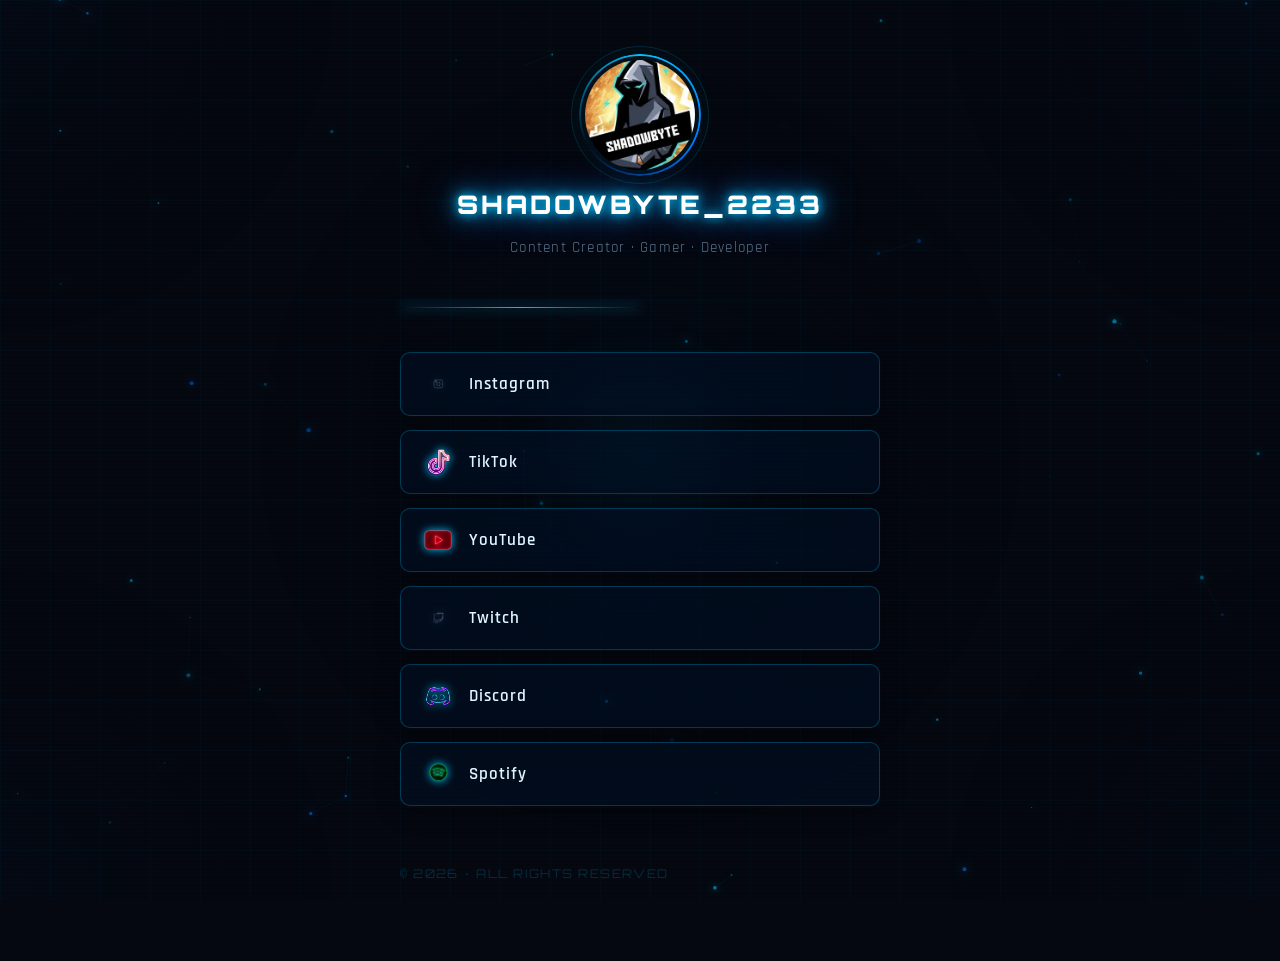
<file: index.html>
<!DOCTYPE html>
<html lang="de">
<head>
  <meta charset="UTF-8" />
  <meta name="viewport" content="width=device-width, initial-scale=1.0" />
  <title>ShadowByte2233</title>
  <link href="https://fonts.googleapis.com/css2?family=Orbitron:wght@400;700;900&family=Rajdhani:wght@300;400;600&display=swap" rel="stylesheet" />
  <link rel="stylesheet" href="style.css" />
</head>
<body>

<canvas id="bg-canvas"></canvas>
<div class="grid-overlay"></div>
<div class="scanlines"></div>
<div class="cursor-glow" id="cursorGlow"></div>

<div class="container">
<div class="scene" id="scene">
<div class="tilt-wrapper" id="tiltWrapper">

  <!-- PROFILE -->
  <div class="profile" id="profileEl">
    <div class="avatar-wrapper" id="avatarEl">
      <div class="avatar-glow"></div>
      <div class="avatar-ring-outer"></div>
      <div class="avatar-ring"></div>
      <img class="avatar" src="pb.png" alt="Profilbild" />
    </div>

    <div class="username">SHADOWBYTE_2233</div>
    <div class="tagline">Content Creator · Gamer · Developer</div>
  </div>

  <div class="divider"></div>

  <!-- SOCIAL LINKS -->
  <div class="links-list" id="linksList">

    <a class="link-btn" href="https://www.instagram.com/shadowbyte2233" target="_blank" rel="noopener">
      <span class="corner tl"></span><span class="corner tr"></span>
      <span class="corner bl"></span><span class="corner br"></span>
      <span class="shine"></span>
      <img class="link-icon" src="instagram.png" alt="Instagram" />
      <span class="link-label">Instagram</span>
      <span class="link-arrow">→</span>
    </a>

    <a class="link-btn" href="https://www.tiktok.com/@shadowbyte2233" target="_blank" rel="noopener">
      <span class="corner tl"></span><span class="corner tr"></span>
      <span class="corner bl"></span><span class="corner br"></span>
      <span class="shine"></span>
      <img class="link-icon" src="tiktok.png" alt="TikTok" />
      <span class="link-label">TikTok</span>
      <span class="link-arrow">→</span>
    </a>

    <a class="link-btn" href="https://www.youtube.com/@shadowbyte2233" target="_blank" rel="noopener">
      <span class="corner tl"></span><span class="corner tr"></span>
      <span class="corner bl"></span><span class="corner br"></span>
      <span class="shine"></span>
      <img class="link-icon" src="youtube.png" alt="YouTube" />
      <span class="link-label">YouTube</span>
      <span class="link-arrow">→</span>
    </a>

    <a class="link-btn" href="https://twitch.tv/shadowbyte2233" target="_blank" rel="noopener">
      <span class="corner tl"></span><span class="corner tr"></span>
      <span class="corner bl"></span><span class="corner br"></span>
      <span class="shine"></span>
      <img class="link-icon" src="twitch.png" alt="Twitch" />
      <span class="link-label">Twitch</span>
      <span class="link-arrow">→</span>
    </a>

    <a class="link-btn" href="https://discord.gg/22gbpjtxtw" target="_blank" rel="noopener">
      <span class="corner tl"></span><span class="corner tr"></span>
      <span class="corner bl"></span><span class="corner br"></span>
      <span class="shine"></span>
      <img class="link-icon" src="discord.png" alt="Discord" />
      <span class="link-label">Discord</span>
      <span class="link-arrow">→</span>
    </a>

    <a class="link-btn" href="https://open.spotify.com/user/31g46cbhwfeqxjlgdwgm4uy34cey" target="_blank" rel="noopener">
      <span class="corner tl"></span><span class="corner tr"></span>
      <span class="corner bl"></span><span class="corner br"></span>
      <span class="shine"></span>
      <img class="link-icon" src="spotify.png" alt="Spotify" />
      <span class="link-label">Spotify</span>
      <span class="link-arrow">→</span>
    </a>

  </div>

  <div class="footer">© 2026 · All Rights Reserved</div>

</div><!-- /tilt-wrapper -->
</div><!-- /scene -->
</div>

<script src="script.js"></script>
</body>
</html>
</file>
<file: style.css>
:root {
  --neon: #00c3ff;
  --neon2: #0077ff;
  --neon-dim: rgba(0, 195, 255, 0.15);
  --neon-glow: 0 0 8px #00c3ff, 0 0 20px #00c3ff, 0 0 40px #0077ff;
  --neon-glow-strong: 0 0 10px #00c3ff, 0 0 30px #00c3ff, 0 0 60px #0077ff, 0 0 100px #0044cc;
  --bg: #050810;
  --card: rgba(0, 15, 35, 0.6);
  --border: rgba(0, 195, 255, 0.25);
  --text: #e0f4ff;
  --text-muted: rgba(180, 220, 255, 0.5);
}

*, *::before, *::after { box-sizing: border-box; margin: 0; padding: 0; }

html, body {
  min-height: 100%;
  background: var(--bg);
  color: var(--text);
  font-family: 'Rajdhani', sans-serif;
  overflow-x: hidden;
}

/* ── CANVAS BACKGROUND ── */
#bg-canvas {
  position: fixed;
  inset: 0;
  z-index: 0;
  pointer-events: none;
}

/* ── GRID OVERLAY ── */
.grid-overlay {
  position: fixed;
  inset: 0;
  z-index: 1;
  pointer-events: none;
  background-image:
    linear-gradient(rgba(0,195,255,0.03) 1px, transparent 1px),
    linear-gradient(90deg, rgba(0,195,255,0.03) 1px, transparent 1px);
  background-size: 50px 50px;
}

/* ── SCANLINES ── */
.scanlines {
  position: fixed;
  inset: 0;
  z-index: 2;
  pointer-events: none;
  background: repeating-linear-gradient(
    0deg,
    transparent,
    transparent 2px,
    rgba(0, 0, 0, 0.07) 2px,
    rgba(0, 0, 0, 0.07) 4px
  );
}

/* ── MAIN LAYOUT ── */
.container {
  position: relative;
  z-index: 10;
  min-height: 100vh;
  display: flex;
  flex-direction: column;
  align-items: center;
  padding: 60px 20px 80px;
}

/* ── PROFILE SECTION ── */
.profile {
  display: flex;
  flex-direction: column;
  align-items: center;
  gap: 18px;
  margin-bottom: 50px;
}

.avatar-wrapper {
  position: relative;
  width: 110px;
  height: 110px;
}

.avatar-ring {
  position: absolute;
  inset: -6px;
  border-radius: 50%;
  border: 2px solid transparent;
  background: conic-gradient(from 0deg, var(--neon), var(--neon2), transparent, var(--neon)) border-box;
  -webkit-mask: linear-gradient(#fff 0 0) padding-box, linear-gradient(#fff 0 0);
  -webkit-mask-composite: destination-out;
  mask-composite: exclude;
  animation: spin 4s linear infinite;
}

.avatar-ring-outer {
  position: absolute;
  inset: -14px;
  border-radius: 50%;
  border: 1px solid rgba(0,195,255,0.15);
  animation: spin 8s linear infinite reverse;
}

@keyframes spin { to { transform: rotate(360deg); } }

.avatar-glow {
  position: absolute;
  inset: -20px;
  border-radius: 50%;
  background: radial-gradient(circle, rgba(0,195,255,0.2) 0%, transparent 70%);
  animation: pulse-glow 2.5s ease-in-out infinite;
}

@keyframes pulse-glow {
  0%, 100% { opacity: 0.6; transform: scale(1); }
  50% { opacity: 1; transform: scale(1.08); }
}

.avatar {
  width: 110px;
  height: 110px;
  border-radius: 50%;
  object-fit: cover;
  display: block;
  position: relative;
  z-index: 2;
}

.avatar-placeholder {
  width: 110px;
  height: 110px;
  border-radius: 50%;
  background: linear-gradient(135deg, #001530, #002860);
  border: 2px solid var(--border);
  display: flex;
  align-items: center;
  justify-content: center;
  font-size: 38px;
  color: var(--neon);
  position: relative;
  z-index: 2;
  text-shadow: var(--neon-glow);
}

.username {
  font-family: 'Orbitron', monospace;
  font-size: 1.6rem;
  font-weight: 900;
  letter-spacing: 0.12em;
  text-transform: uppercase;
  color: #fff;
  text-shadow: var(--neon-glow);
  text-align: center;
}

.tagline {
  font-size: 0.95rem;
  color: var(--text-muted);
  letter-spacing: 0.08em;
  text-align: center;
}

/* ── DIVIDER ── */
.divider {
  width: 240px;
  height: 1px;
  background: linear-gradient(90deg, transparent, var(--neon), transparent);
  margin-bottom: 44px;
  box-shadow: 0 0 12px var(--neon);
}

/* ── LINKS LIST ── */
.links-list {
  display: flex;
  flex-direction: column;
  gap: 14px;
  width: 100%;
  max-width: 480px;
}

/* ── SINGLE LINK BUTTON ── */
.link-btn {
  position: relative;
  display: flex;
  align-items: center;
  gap: 16px;
  padding: 16px 22px;
  background: var(--card);
  border: 1px solid var(--border);
  border-radius: 10px;
  text-decoration: none;
  color: var(--text);
  font-family: 'Rajdhani', sans-serif;
  font-size: 1.05rem;
  font-weight: 600;
  letter-spacing: 0.06em;
  overflow: hidden;
  transition: border-color 0.3s, transform 0.2s, box-shadow 0.3s;
  cursor: pointer;
  backdrop-filter: blur(10px);
}

/* Animated shimmer sweep */
.link-btn::before {
  content: '';
  position: absolute;
  inset: 0;
  background: linear-gradient(120deg, transparent 30%, rgba(0,195,255,0.07) 50%, transparent 70%);
  transform: translateX(-100%);
  transition: transform 0.5s ease;
}

.link-btn:hover::before { transform: translateX(100%); }

/* Inner glow on hover */
.link-btn::after {
  content: '';
  position: absolute;
  inset: 0;
  border-radius: 10px;
  opacity: 0;
  background: radial-gradient(ellipse at center, rgba(0,195,255,0.08) 0%, transparent 70%);
  transition: opacity 0.3s;
}

.link-btn:hover::after { opacity: 1; }

.link-btn:hover {
  border-color: var(--neon);
  box-shadow: 0 0 18px rgba(0,195,255,0.3), inset 0 0 20px rgba(0,195,255,0.05);
  transform: translateY(-2px) scale(1.01);
}

.link-btn:active { transform: translateY(0) scale(0.99); }

/* Corner accent lines */
.link-btn .corner {
  position: absolute;
  width: 10px;
  height: 10px;
  border-color: var(--neon);
  border-style: solid;
  opacity: 0;
  transition: opacity 0.3s;
}
.link-btn:hover .corner { opacity: 1; }
.corner.tl { top: 4px; left: 4px; border-width: 1px 0 0 1px; }
.corner.tr { top: 4px; right: 4px; border-width: 1px 1px 0 0; }
.corner.bl { bottom: 4px; left: 4px; border-width: 0 0 1px 1px; }
.corner.br { bottom: 4px; right: 4px; border-width: 0 1px 1px 0; }

/* Logo icon */
.link-icon {
  width: 30px;
  height: 30px;
  object-fit: contain;
  flex-shrink: 0;
  filter: drop-shadow(0 0 4px var(--neon));
  transition: filter 0.3s;
}
.link-btn:hover .link-icon {
  filter: drop-shadow(0 0 8px var(--neon)) drop-shadow(0 0 16px var(--neon2));
}

/* Fallback emoji icon */
.link-icon-emoji {
  width: 30px;
  height: 30px;
  display: flex;
  align-items: center;
  justify-content: center;
  font-size: 20px;
  flex-shrink: 0;
  filter: drop-shadow(0 0 4px var(--neon));
}

.link-label {
  flex: 1;
  position: relative;
  z-index: 1;
}

.link-arrow {
  font-size: 1rem;
  color: var(--neon);
  opacity: 0;
  transform: translateX(-6px);
  transition: opacity 0.3s, transform 0.3s;
  position: relative;
  z-index: 1;
  text-shadow: var(--neon-glow);
}
.link-btn:hover .link-arrow { opacity: 1; transform: translateX(0); }

/* ── FOOTER ── */
.footer {
  margin-top: 60px;
  font-size: 0.75rem;
  color: rgba(0,195,255,0.2);
  letter-spacing: 0.12em;
  text-transform: uppercase;
  font-family: 'Orbitron', monospace;
}

/* ── CURSOR GLOW ── */
.cursor-glow {
  position: fixed;
  pointer-events: none;
  z-index: 5;
  width: 300px;
  height: 300px;
  border-radius: 50%;
  background: radial-gradient(circle, rgba(0,195,255,0.06) 0%, transparent 65%);
  transform: translate(-50%, -50%);
  transition: opacity 0.3s;
}

/* ── 3D SCENE ── */
.scene {
  perspective: 1000px;
  width: 100%;
  max-width: 480px;
  display: flex;
  flex-direction: column;
  align-items: center;
}

/* 3D tilt wrapper for the whole card area */
.tilt-wrapper {
  width: 100%;
  transform-style: preserve-3d;
  transition: transform 0.08s ease-out;
  will-change: transform;
}

/* Parallax floating for profile */
.profile {
  will-change: transform;
  transition: transform 0.1s ease-out;
}

/* 3D card effect on each button */
.link-btn {
  transform-style: preserve-3d;
  will-change: transform;
}

/* Light reflection layer that follows cursor inside each card */
.link-btn .shine {
  position: absolute;
  inset: 0;
  border-radius: 10px;
  pointer-events: none;
  background: radial-gradient(circle at 50% 50%, rgba(0,195,255,0.12) 0%, transparent 60%);
  opacity: 0;
  transition: opacity 0.3s;
  z-index: 3;
}

.link-btn:hover .shine { opacity: 1; }

/* Depth shadow when tilted */
.link-btn {
  box-shadow: 0 4px 24px rgba(0,0,0,0.4), 0 1px 4px rgba(0,195,255,0.05);
}

.link-btn:hover {
  box-shadow:
    0 0 18px rgba(0,195,255,0.3),
    inset 0 0 20px rgba(0,195,255,0.05),
    0 20px 40px rgba(0,0,0,0.5),
    0 0 0 1px rgba(0,195,255,0.3);
}

/* Avatar 3D float */
.avatar-wrapper {
  transition: transform 0.1s ease-out;
  will-change: transform;
}
</file>
